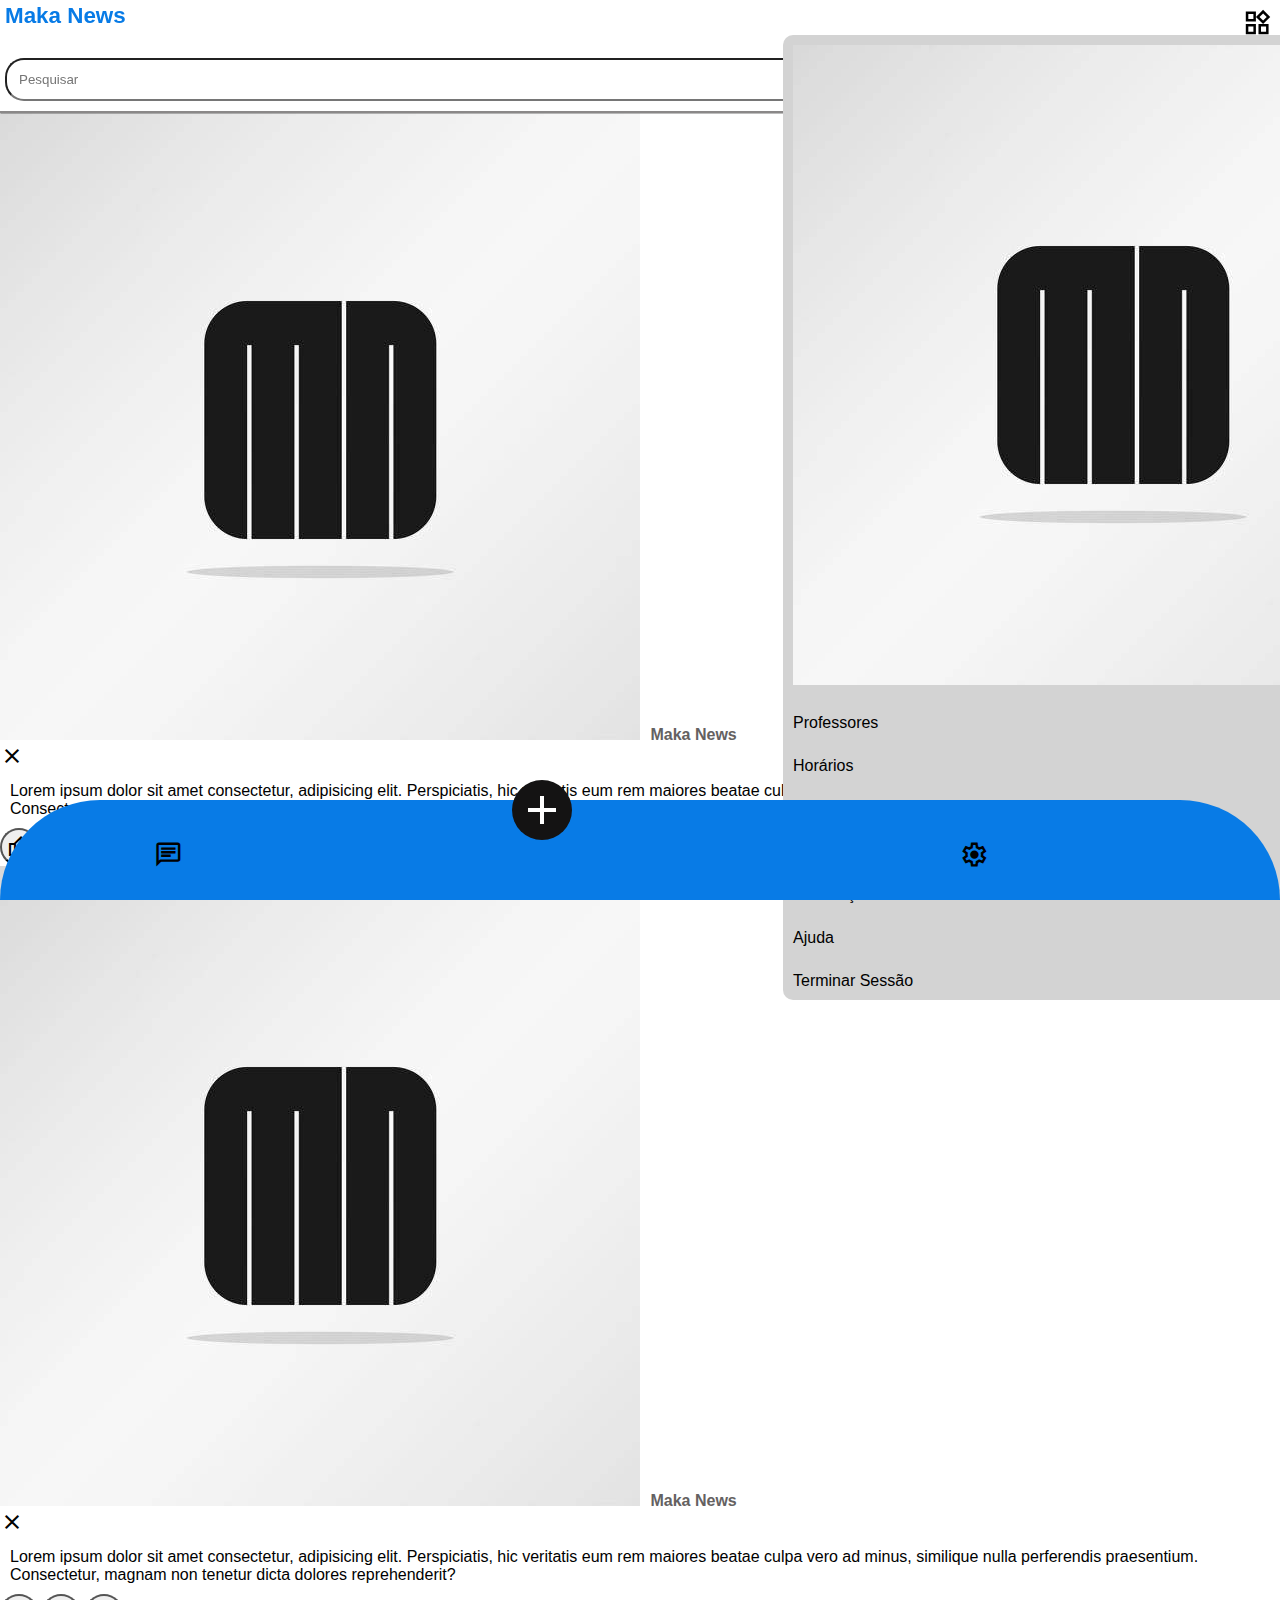
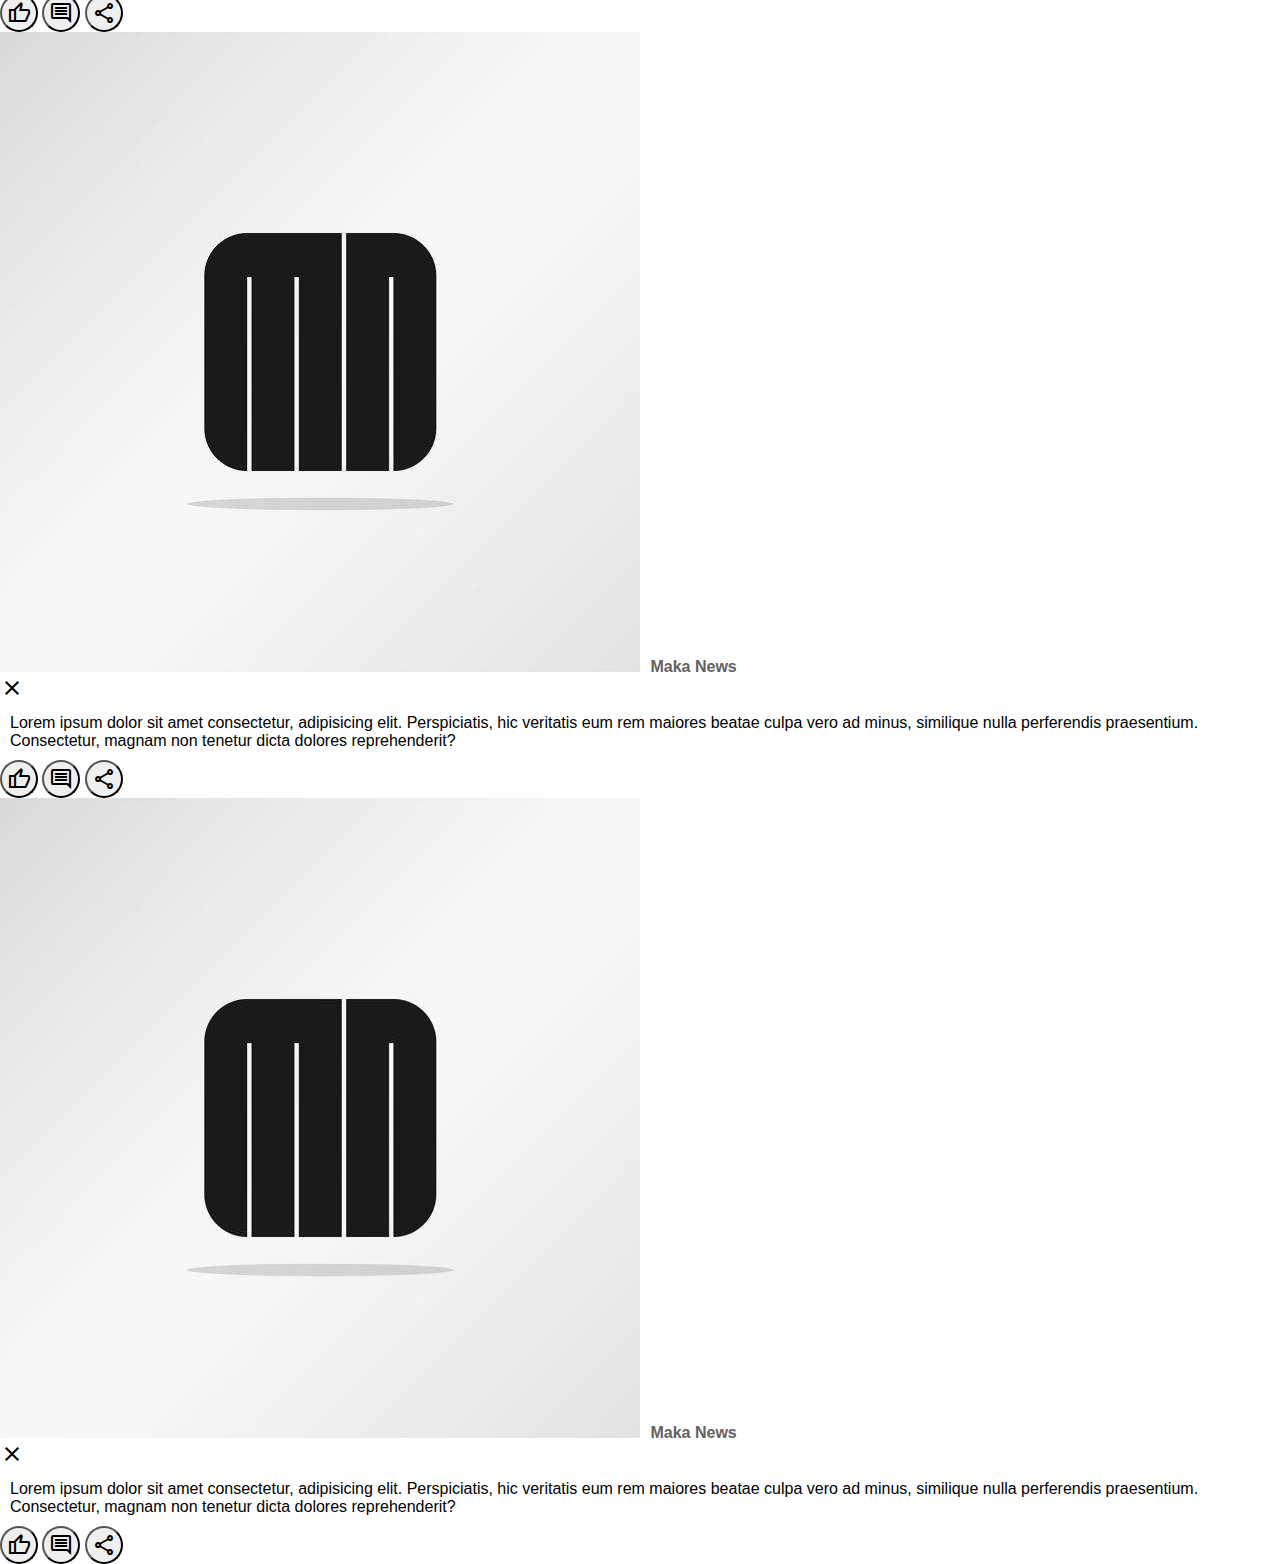
<file: PagInicial/index.html>
<!DOCTYPE html>
<html lang="pt">
<head>
    <meta charset="UTF-8">
    <meta name="viewport" content="width=device-width, initial-scale=1.0">
    <link rel="stylesheet" href="header.css">
    <link rel="stylesheet" href="menu.css">
    <link rel="stylesheet" href="publicacoes.css">
    <link rel="stylesheet" href="https://fonts.googleapis.com/css2?family=Material+Symbols+Outlined:opsz,wght,FILL,GRAD@20..48,100..700,0..1,-50..200" />
    <link rel="stylesheet" href="../Telas/icons.css">
    <link rel="stylesheet" href="footer.css">
    <title>indext</title>
</head>
<body>
    <header>
        <menu>
            <div class="nav-up">
                <h1>Maka News</h1>
                <ul>
                    
                    <li id="menu"><span  class="material-symbols-outlined" style=" font-size: 1.9em; font-weight: bolder;">widgets</span></li>
                    
                          <nav id="nav-menu">
                                <ul id="menu-escondido" class="inicio">
                                    <li id="up-li"><img src="../img/350093882_222349753918133_5370605897052269088_n.jpg" alt="fotoperfil"></li>
                                    <li class="li-normal">Professores</li>
                                    <li class="li-normal">Horários</li>
                                    <li class="li-normal">Notícias</li>
                                    <li class="li-normal">Modo Escuro</li>
                                    <li class="li-normal">Informações</li>
                                    <li class="li-normal">Ajuda</li>
                                    <li id="bottom-li" class="li-normal">Terminar Sessão</li>
                                </ul>
                            </nav>
                </ul>
            </div>
            <div class="pesquisar">
                <input type="text" id="pesq" name="pesquisar" placeholder="Pesquisar">
            </div>
        </menu>
    </header>

    <main>
       
        <section id="feed">
            <div class="idPerfil">
                <div id="perfilLink">
                    <img src="../img/350093882_222349753918133_5370605897052269088_n.jpg" class="fotos">
                    <label for="foto" class="nome">Maka News</label>
                </div>
                <span class="material-symbols-outlined" id="ocult">close</span>
            </div>
            <div class="conteudo">
                <p>Lorem ipsum dolor sit amet consectetur, adipisicing elit. Perspiciatis, hic veritatis eum rem maiores beatae culpa vero ad minus, similique nulla perferendis praesentium. Consectetur, magnam non tenetur dicta dolores reprehenderit?</p>
            </div>
            <div class="reacoes">
                <button class="btn material-symbols-outlined">thumb_up</button>
                <button class="btn material-symbols-outlined">comment</button>
                <button class="btn material-symbols-outlined">share</button>
            </div>
        </section>
        <section id="feed">
            <div class="idPerfil">
                <div id="perfilLink">
                    <img src="../img/350093882_222349753918133_5370605897052269088_n.jpg" alt="foto de perfil" class="fotos">
                    <label for="foto" class="nome">Maka News</label>
                </div>
                <span class="material-symbols-outlined" id="ocult">close</span>
            </div>
            <div class="conteudo">
                <p>Lorem ipsum dolor sit amet consectetur, adipisicing elit. Perspiciatis, hic veritatis eum rem maiores beatae culpa vero ad minus, similique nulla perferendis praesentium. Consectetur, magnam non tenetur dicta dolores reprehenderit?</p>
            </div>
            <div class="reacoes">
                <button class="btn material-symbols-outlined">thumb_up</button>
                <button class="btn material-symbols-outlined">comment</button>
                <button class="btn material-symbols-outlined">share</button>
            </div>
        </section>
        <section id="feed">
            <div class="idPerfil">
                <div id="perfilLink">
                    <img src="../img/350093882_222349753918133_5370605897052269088_n.jpg" alt="foto de perfil" class="fotos">
                    <label for="foto" class="nome">Maka News</label>
                </div>
                <span class="material-symbols-outlined" id="ocult">close</span>
            </div>
            <div class="conteudo">
                <p>Lorem ipsum dolor sit amet consectetur, adipisicing elit. Perspiciatis, hic veritatis eum rem maiores beatae culpa vero ad minus, similique nulla perferendis praesentium. Consectetur, magnam non tenetur dicta dolores reprehenderit?</p>
            </div>
            <div class="reacoes">
                <button class="btn material-symbols-outlined">thumb_up</button>
                <button class="btn material-symbols-outlined">comment</button>
                <button class="btn material-symbols-outlined">share</button>
            </div>
        </section>
        <section id="feed">
            <div class="idPerfil">
                <div id="perfilLink">
                    <img src="../img/350093882_222349753918133_5370605897052269088_n.jpg" alt="foto de perfil" class="fotos">
                    <label for="foto" class="nome">Maka News</label>
                </div>
                <span class="material-symbols-outlined" id="ocult">close</span>
            </div>
            <div class="conteudo">
                <p>Lorem ipsum dolor sit amet consectetur, adipisicing elit. Perspiciatis, hic veritatis eum rem maiores beatae culpa vero ad minus, similique nulla perferendis praesentium. Consectetur, magnam non tenetur dicta dolores reprehenderit?</p>
            </div>
            <div class="reacoes">
                <button class="btn material-symbols-outlined">thumb_up</button>
                <button class="btn material-symbols-outlined">comment</button>
                <button class="btn material-symbols-outlined">share</button>
            </div>
        </section>
    </main>
    <footer>
        <section class="seccao-baixo">
            <div>
                <span class="material-symbols-outlined icon-footer-acima">add</span>
            </div>
            <span class="material-symbols-outlined footer-icon icon1">settings</span>
            <span class="material-symbols-outlined footer-icon icon2" onclick="abrirLink()">chat</span>
        </section>
    </footer>
    <script src="open.js"></script>
</body>
</html>
</file>
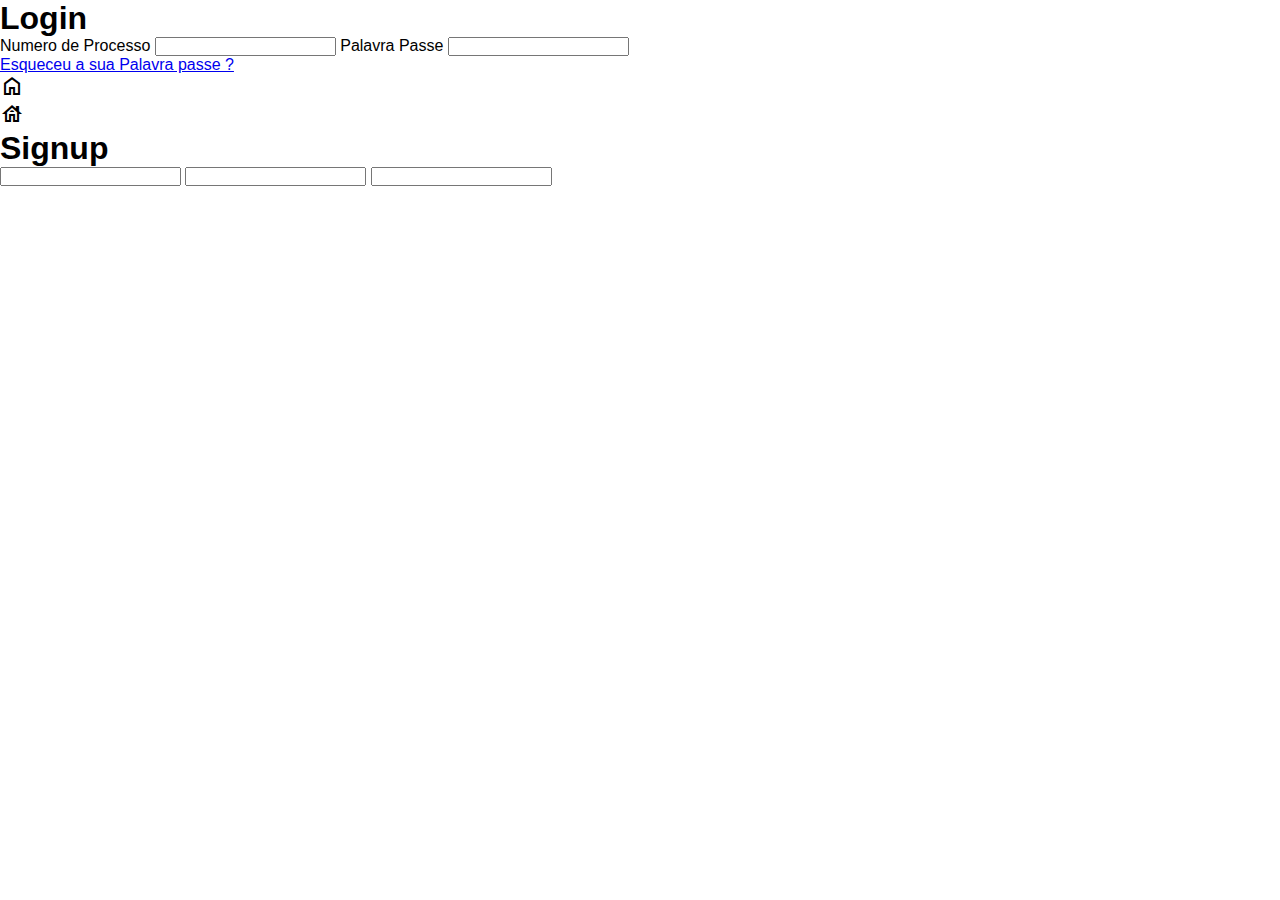
<file: Telas/index.html>
<!DOCTYPE html>
<html lang="pt">
<head>
    <meta charset="UTF-8">
    <meta name="viewport" content="width=device-width, initial-scale=1.0">
    <link rel="stylesheet" href="https://fonts.googleapis.com/css2?family=Material+Symbols+Outlined:opsz,wght,FILL,GRAD@20..48,100..700,0..1,-50..200" />
    <link rel="stylesheet" href="icons.css">
    <link rel="stylesheet" href="allStyle.css">
    <link rel="stylesheet" href="Mobile.css" media="(max-width: 720px)">
    <title>Document</title>
</head>
<body>
    <main>
        <section id="login" class="forms up">
            <h1>Login</h1>
            <label for="nameLogin">Numero de Processo</label>
            <input type="name" name="nameLogin" id="nameLogin"  class="personalData">
            <label for="passLogin">Palavra Passe</label>
            <input type="password" name="passLogin" id="passLogin" class="personalData" >
            <p><a href="#">Esqueceu a sua Palavra passe ? </a></p>
        </section>
        <div id="subir"><span class="material-symbols-outlined">home</span></div>
        <div id="descer"><span class="material-symbols-outlined">house</span></div>
        <section id="signup" class="forms">
            <h1>Signup</h1>
          
            <input type="name" name="nameSignup" id="nameSignup" class="personalData">
           
            <input type="password" name="passSignup" id="passSignup" class="personalData">
            <input type="email" name="emailSignup" id="emailSignup" class="personalData">
        </section>
    </main>

    <script src="script.js"></script>
</body>
</html>
</file>
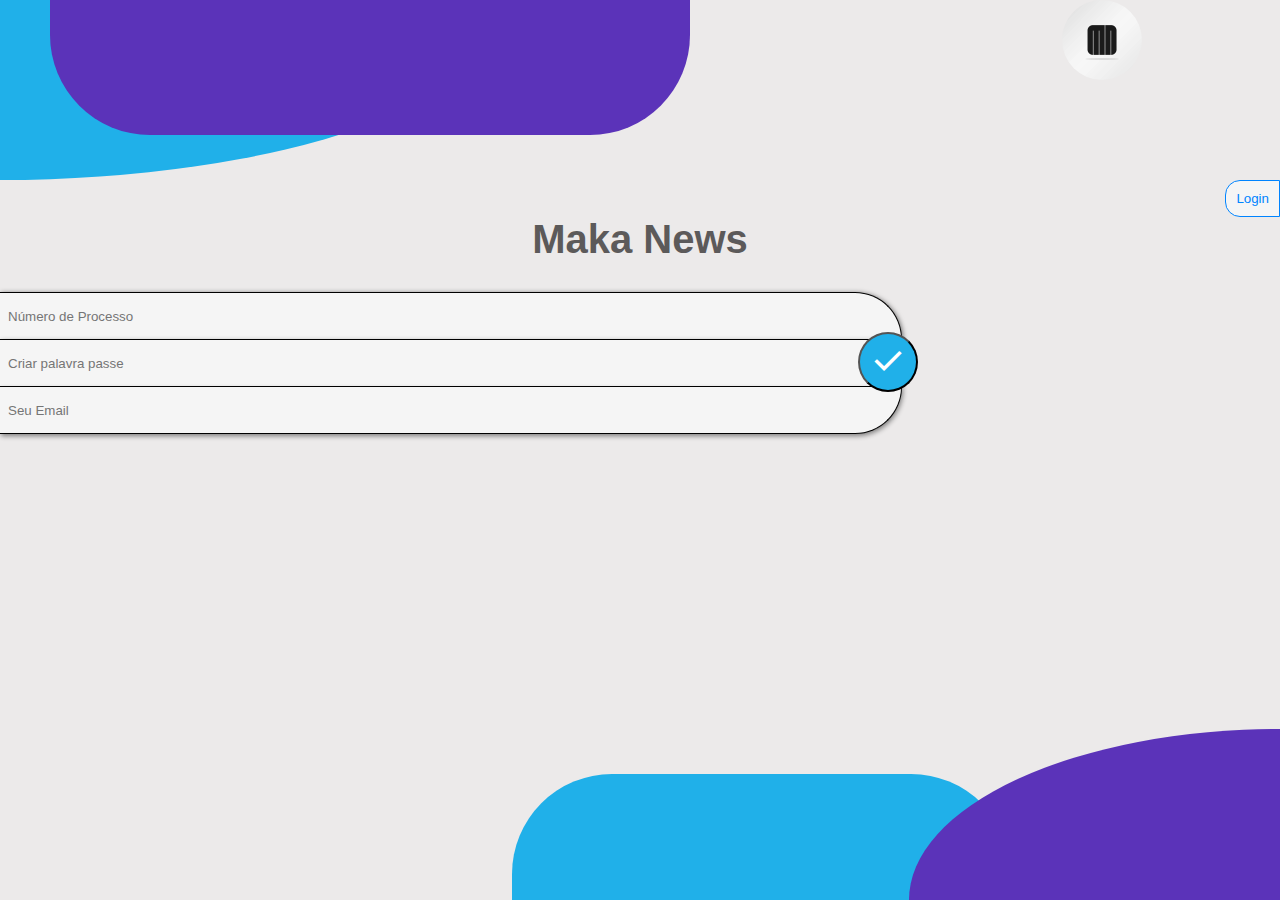
<file: inicio/Cadastro.html>
<!DOCTYPE html>
<html lang="pt">
<head>
    <meta charset="UTF-8">
    <meta name="viewport" content="width=device-width, initial-scale=1.0">
    <link rel="stylesheet" href="Style.css">
    <link rel="stylesheet" href="https://fonts.googleapis.com/css2?family=Material+Symbols+Outlined:opsz,wght,FILL,GRAD@20..48,100..700,0..1,-50..200" />
    <link rel="stylesheet" href="icone.css">
    <title>Cadastro</title>
</head>
<body class="no-scroll">
    <header>
    <div class="conteiner">
        <img src="../img/350093882_222349753918133_5370605897052269088_n.jpg" alt="">
            <div class="cor cor1" id="cor01">
            
            </div>
            <div class="cor cor2" id="cor02">
            </div>
        </div>
        <div id="log">
            <button id="logar"><a href="Login.html">Login</a></button>
        </div>
        <div id="cont">
            <h1 id="title">Maka News</h1>
        </div>
    </header>
    <main>
        <section id="login">
            <input type="name" placeholder="Número de Processo " id="inpt1">
            <input type="password" placeholder="Criar palavra passe" id="inpt2">
            <input type="email" placeholder="Seu Email" id="inpt3">
        </section>
        <div id="btn">
            <button id="ok"><span class="material-symbols-outlined">Done</span></button>
        </div>
    
    </main>
    <footer id="rodape">
        <div class="cor corFim" id="corFim1">

        </div>
        <div class="cor corFim2" id="corFim02">

        </div>
       
    </footer>

    <script src="script.js"></script>
</body>
</html>
</file>
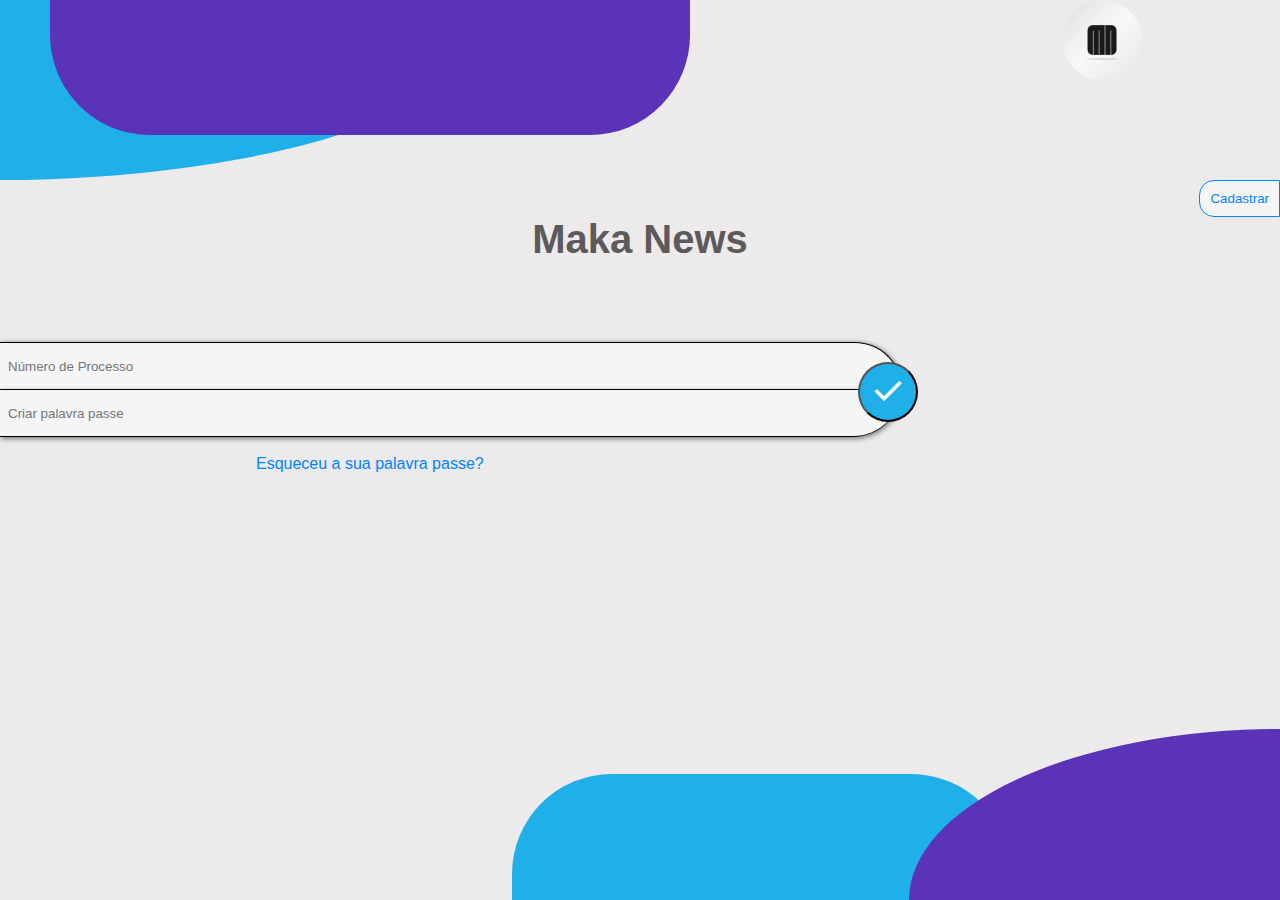
<file: inicio/Login.html>
<!DOCTYPE html>
<html lang="pt">
<head>
    <meta charset="UTF-8">
    <meta name="viewport" content="width=device-width, initial-scale=1.0">
    <link rel="stylesheet" href="loginStyle.css">
    <link rel="stylesheet" href="https://fonts.googleapis.com/css2?family=Material+Symbols+Outlined:opsz,wght,FILL,GRAD@20..48,100..700,0..1,-50..200" />
    <link rel="stylesheet" href="icone.css">
    <title>Login</title>
</head>
<body class="no-scroll">
    <header>
    <div class="conteiner">
        <img src="../img/350093882_222349753918133_5370605897052269088_n.jpg" alt="">
            <div class="cor cor1" id="cor01">
            
            </div>
            <div class="cor cor2" id="cor02">
            </div>
        </div>
        <div id="cadastrar">
            <button id="cadastro"><a href="Cadastro.html">Cadastrar</a></button>
        </div>
        <div id="cont">
            <h1 id="title">Maka News</h1>
        </div>
    </header>
    <main>
        <section id="login">
            <input type="name" placeholder="Número de Processo " id="inpt1">
            <input type="password" placeholder="Criar palavra passe" id="inpt2">
        </section>
        <div id="btn">
            <button class="ent" id="ok"><span class="material-symbols-outlined">Done</span></button>
        </div>
        <p id="p"><a href="">Esqueceu a sua palavra passe?</a></p>
    </main>
    <footer id="rodape">
        <div class="cor corFim" id="corFim1">

        </div>
        <div class="cor corFim2" id="corFim02">

        </div>
       
    </footer>

    <script src="script.js"></script>
</body>
</html>
</file>
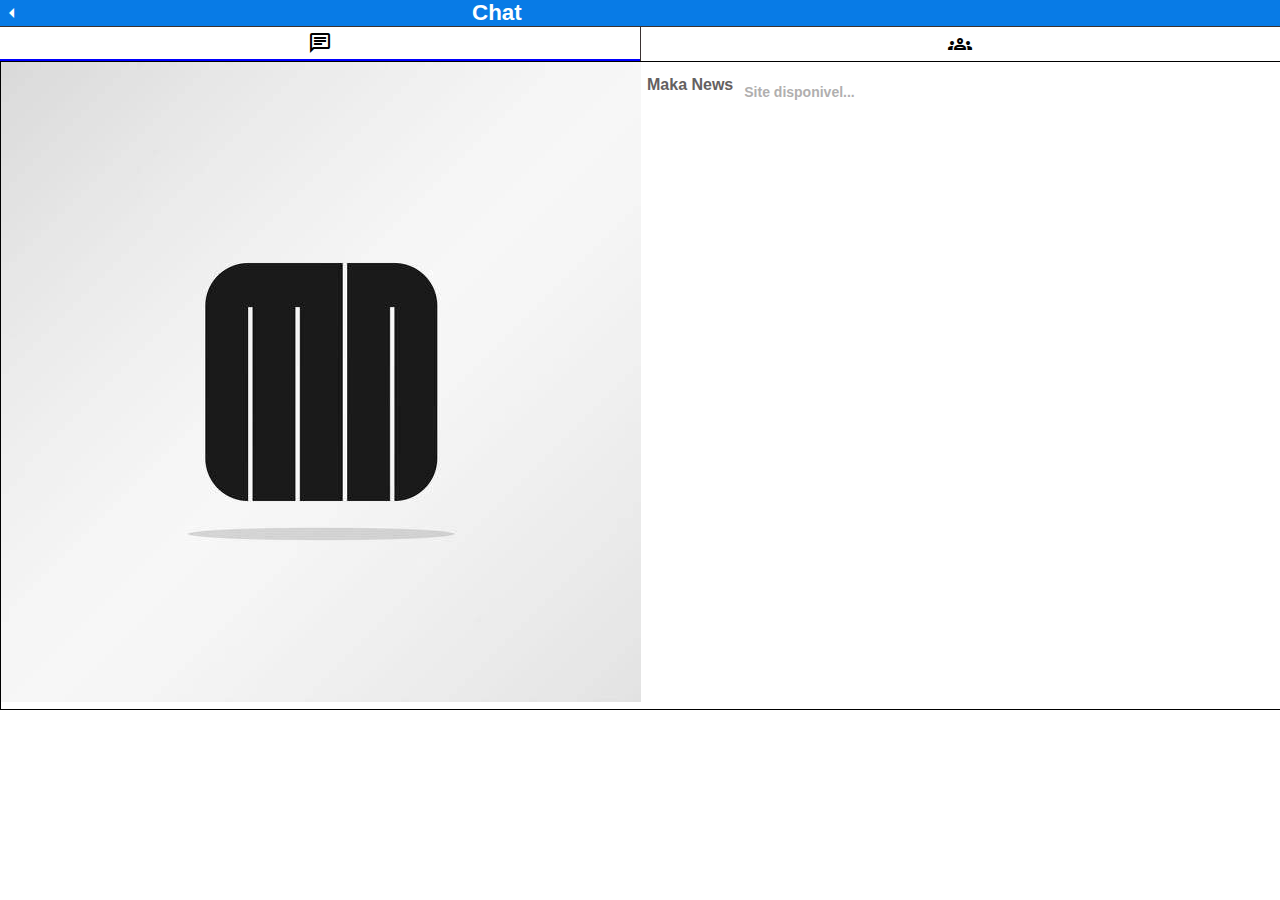
<file: PagInicial/Chat.html>
<!DOCTYPE html>
<html lang="pt">
<head>
    <meta charset="UTF-8">
    <meta name="viewport" content="width=device-width, initial-scale=1.0">
    <link rel="stylesheet" href="Chat.css">
    <link rel="stylesheet" href="https://fonts.googleapis.com/css2?family=Material+Symbols+Outlined:opsz,wght,FILL,GRAD@20..48,100..700,0..1,-50..200" />
    <link rel="stylesheet" href="publicacoes.css">
    <title>Document</title>
</head>
<body>
    <header>
        <div class="acima">
            <span class="material-symbols-outlined" onclick="BackHome()">arrow_left</span>
            <h1>Chat</h1>
        </div>
        <div class="chat-grupos">
            <div class="div-chat"><span class="material-symbols-outlined">Chat</span></div>
            <diiv class="div-grupo"><span class="material-symbols-outlined">Groups</span></diiv>
        </div>
    </header>

    <main>
        <section id="caixa-de-dialogo">
            <div class="foto-e-nome">
                <img src="../img/350093882_222349753918133_5370605897052269088_n.jpg" alt="fotos" class="fotos">
                <p class="nome">Maka News</p>
                <p class="nome" id="sms">Site disponivel...</p>
            </div>
            <div class="data">

            </div>
        </section>
    </main>

    <script src="chat.js"></script>
</body>
</html>
</file>
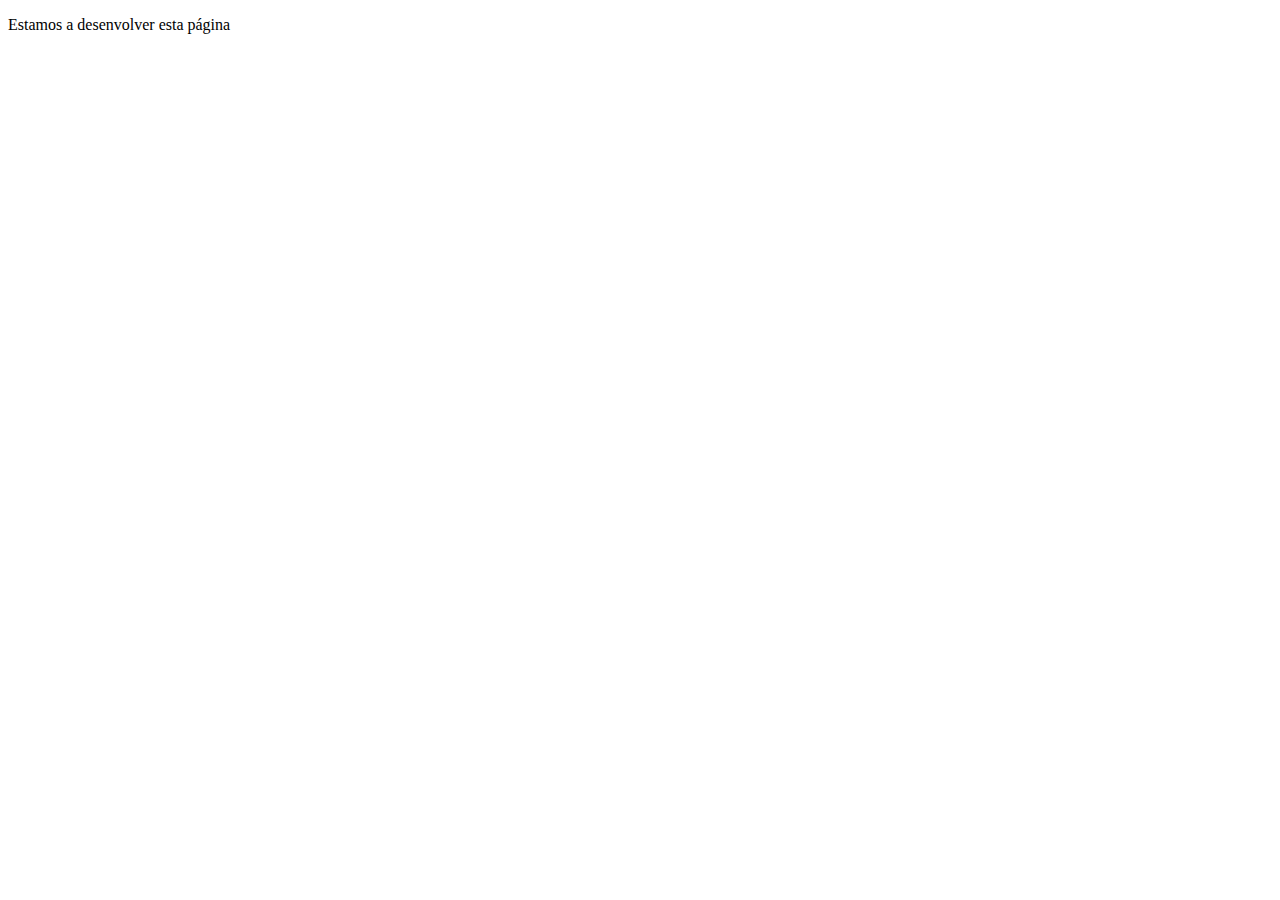
<file: PagInicial/Definições.html>
<!DOCTYPE html>
<html lang="pt">
<head>
    <meta charset="UTF-8">
    <meta name="viewport" content="width=device-width, initial-scale=1.0">
    <title>Definições</title>
</head>
<body>
    <p>Estamos a desenvolver esta página</p>
</body>
</html>
</file>
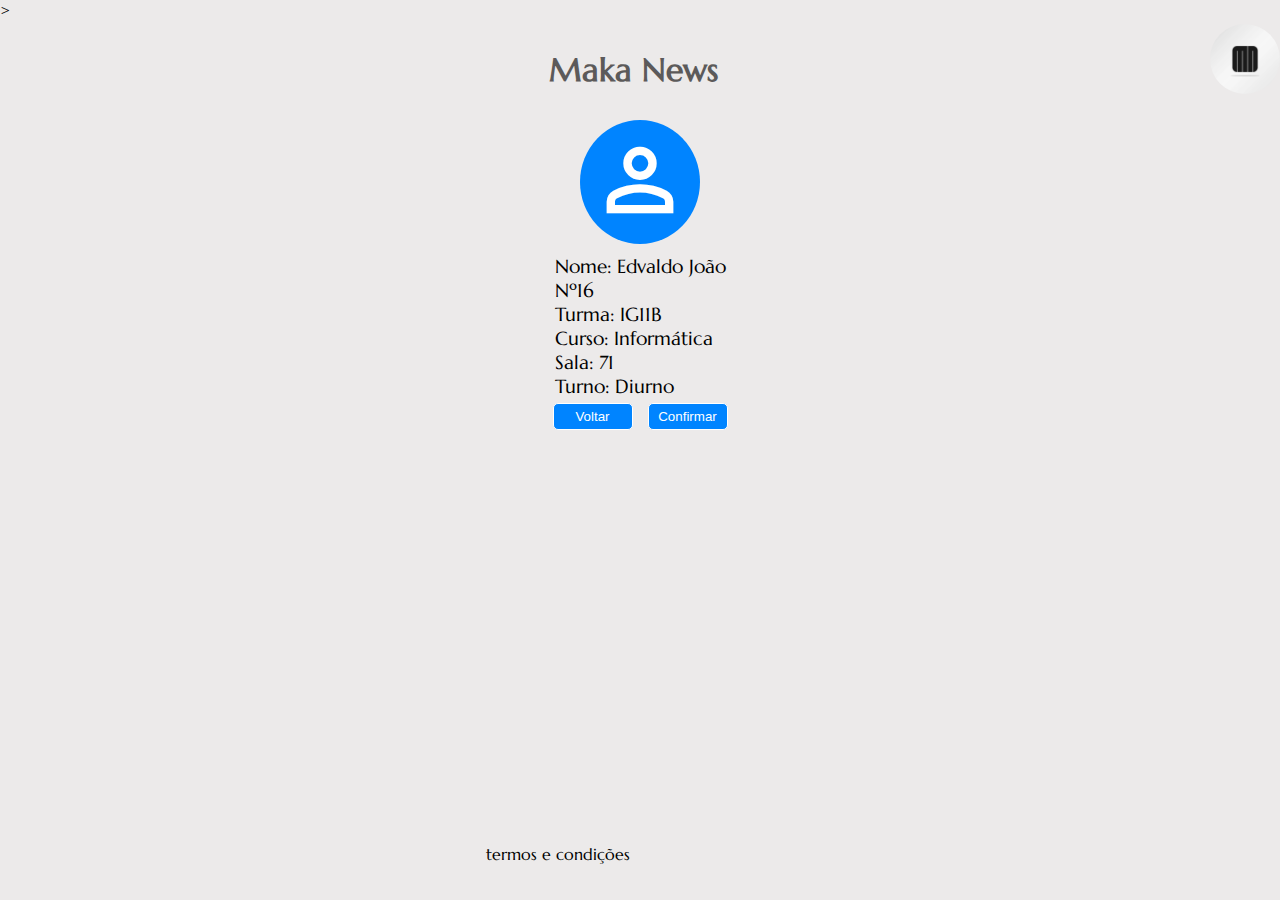
<file: welcome/welcome.html>
<!DOCTYPE html>
<html lang="pt">
<head>
    <meta charset="UTF-8">
    <meta name="viewport" content="width=device-width, initial-scale=1.0">
    <link rel="stylesheet" href="confirmacao.css">
    <link rel="stylesheet" href="https://fonts.googleapis.com/css2?family=Material+Symbols+Outlined:opsz,wght,FILL,GRAD@20..48,100..700,0..1,-50..200" />
    <link rel="preconnect" href="https://fonts.googleapis.com">
    <link rel="preconnect" href="https://fonts.gstatic.com" crossorigin>
<link href="https://fonts.googleapis.com/css2?family=Marcellus&display=swap" rel="stylesheet">
    <style>
        .material-symbols-outlined {
          font-variation-settings:
          'FILL' 0,
          'wght' 400,
          'GRAD' 0,
          'opsz' 24;
        }
        .material-symbols-outlined{
            font-size: 100px;
            color: white;
        }
        </style>
    <title>Confirmação</title>

</head>
<body  class="marcellus-regular"></body>>
    <header>
        <h1>Maka News</h1>
        <img src="../img/350093882_222349753918133_5370605897052269088_n.jpg" alt="Maka News">
    </header>
    <main>
        <section>
            <div id="icon">
                <span class="material-symbols-outlined">
                    person
                </span>
            </div>
            <div id="dados">
                <p id="nome">Nome: Edvaldo João</p>
                <p id="numero">Nº16</p>
                <p id="turma">Turma: IG11B</p>
                <p id="Curso">Curso: Informática</p>
                <p id="Sala">Sala: 71</p>
                <p id="turno">Turno: Diurno</p>
            </div>
            <div>
                <button>Voltar</button>
                <button>Confirmar</button>
            </div>
        </section>
    </main>
    <footer>
        <p>termos e condições</p>
    </footer>
</body>
</html>
</file>
<file: PagInicial/header.css>
@charset "UTF-8";

*{
    margin: 0;
    padding:0 ;
}
body, html{
   
    box-sizing: border-box;
    font-family: 'Lucida Sans', 'Lucida Sans Regular', 'Lucida Grande', 'Lucida Sans Unicode', Geneva, Verdana, sans-serif;
    height: 100vh;
    width: 100%;
}

header{
    border: 2px solid rgb(138, 136, 136);
    border-top: none;
    border-left: none;
    border-right:none;
    position: fixed;
    background-color: white;
    width: 100%;
    box-shadow: 0.5px 0.5px 0.2px rgba(0, 0, 0, 0.514);

}
header > menu > .nav-up{
    display: contents;
    display: flex;
    justify-content: space-between;
}
header > menu > .nav-up > ul{
    display: flex;
    list-style: none;
} 
header h1{
    margin-top: 3px;
    font-size: 1.4em;
    margin-left: 5px;
    color: rgb(8, 123, 230);

}
header > menu > .nav-up > ul > li{
    padding: 8px;
}

header > menu > nav > ul{
  display: flex; 
  list-style: none;
  margin-left: 5px;
  margin-top: 10px;
  height: 25px;
  justify-content: space-around;
  padding-bottom: 10px;
}
header > menu > nav > ul > li{
    margin-left:  20px;
}
main{
    min-width: 100%;
    height: 100%;
    padding-top: 100px;
    background-color:white;
 
}
span{
    user-select: none;
    cursor: default;
}
button{
    user-select: none;
}
.pesquisar{
    padding:5px ;
    padding-top: 8px;
    padding-bottom: 10px;
}
#pesq{
    padding: 12px;
    width: 92%;
    border-radius: 19px;
}
</file>
<file: PagInicial/menu.css>
#nav-menu{
    top: 20px;
    padding-top: 10px;
    padding-right: 10px;
    padding-bottom: 10px;
    border-top-right-radius: 5%;

}
#menu-escondido li{
    list-style: none;
    padding: 10px;
    margin-top: 5px;
    cursor: default;
}
#menu-escondido{
    background-color: rgb(211, 211, 211);
    z-index: 10000;
    border-top-left-radius: 10px;
    border-bottom-left-radius: 10px;
}


#menu-escondido li:hover{
    border: 1px solid;
    border-left: none;
    border-top-right-radius: 15px;
    border-bottom-right-radius: 15px;
    transition: 0.5s;
    padding-left: 5px;
}
#menu{
    cursor: pointer;
}
@keyframes abrir{
  0%{
    opacity: 0;
    transform: translateX(100%);
  }
  100%{
    opacity: 1;
    transform: translateX(0%);
  }
}
@keyframes fechar {
   100%{
      opacity: 0;
      transform: translateX(90%);
   }
   0%{
      opacity: 1;
      transform: translateX(0%);
   }
}
</file>
<file: PagInicial/publicacoes.css>
.publicar{
  display: flex;
  justify-content: center;
  margin-top: 10px;
}
#pub{
    border-radius: 10px;
    padding: 7px;
    margin-left: 10px;
    margin-right:10px ;
}
.btn{
    padding: 5px;
    border-radius: 50px;
}
.outros{
  margin-top: 10px;
  display: flex;
  border-top: 2px solid gray;    
}
.pr{
    margin-top: 10px;
    margin-left: 6px;
}
.nome{
    margin-top: 14px;
    margin-left: 6px;
    font-weight: bold;
    color: rgb(100, 97, 97);
}
#pt{
    margin: 10px;
    margin-left: 35%;
}
#x{
    margin-top: 13px;
    
}
.conteudo{
   padding:10px;
}
</file>
<file: Telas/icons.css>
.material-symbols-outlined {
  font-variation-settings:
  'FILL' 0,
  'wght' 400,
  'GRAD' 0,
  'opsz' 24
}
</file>
<file: PagInicial/footer.css>
.seccao-baixo{
    display: flex;
    position: absolute;
    position: fixed;
    bottom: 0px;
    width: 100%;
    border-top-left-radius: 100px;
    border-top-right-radius:100px ;
    height: 100px;
    background-color: rgb(8, 123, 230);
    box-sizing: border-box;
}
footer{
    width: 100%;
    height: 100px;
    position: absolute;
    position: fixed;
    bottom: 0px;
}
.icon-footer-acima{
    position: absolute;
    left: calc(80% - 40%);
    right: 50%;
    bottom:60%;
    background-color:rgb(20, 19, 19);
    color: white;
    font-weight: bold;
    font-size: 3em;
    padding: 5px;
    height: 50px;
    width: 50px;
    text-align: center;
    display:flex;
    justify-content: center;
    align-items: center;
    border-radius:50px ;
}
.icon-footer-acima:hover{
    background-color: gray;
    transition: 0.2s ease-in-out;
}
.footer-icon{
    position: absolute;
    bottom: 30%;
    font-size: 1.8em;
}
.footer-icon:hover{
    color: white;
    font-size: 2em;
    font-weight: bold;
    transition: 0.2s ease-in-out;
}
.icon1{
    left: 75%;
}
.icon2{
    left: 12%;
}
</file>
<file: Telas/allStyle.css>
@charset "UTF-8";

*{
    margin: 0;
    padding: 0;
}
html,body{
    height: 100vh;
    width: 100vw;
    box-sizing: border-box;
}
body{
    font-family: Arial, Helvetica, sans-serif;
}
</file>
<file: Telas/Mobile.css>
@charset "UTF-8";

.forms{
    height: 50%; 
    display: flex;
    align-items: center;
    flex-direction: column;
}
#login{
    background-color: blue;
}
#login p a{
    color: whitesmoke;
    text-decoration: none;
}
main{
    position: relative;
}
#login p{
    align-self: flex-start;
    font-size: 3vw;
    margin-left: 15px;
    margin-top: 16px;
    margin-bottom: 40px;
}
.personalData{
    padding: 8px;
    width: 90%;
    border: 1px solid black;
    border-top:none;
    border-left: none;
    border-right: none;
    margin-bottom: 5px;
    font-size: 18px;
}
.personalData:focus{
    outline: transparent;
}
#nameLogin, #passLogin{
    background-color: blue;
}

#emailSignup{
    border-bottom: 1px solid ;
}
#subir, #descer{
    display: inline-block;
    border: 1px solid;
    font-size: 20px;
    border-radius: 50%;
    width: 80px;
    height: 20vw;
    position: absolute;
    text-align: center;
    bottom: 230px;
    right: 0.2%;      
}
#descer{
    border-left: none;
    border-right: none;
    border-top: none;
    border-top-left-radius: 0;
    border-top-right-radius:0 ;
    background-color: blue;
    display: none;
}
#subir{
    right: 81px;
    border-left: none;
    border-right: none;
    border-bottom: none;
    border-bottom-left-radius: 0;
    border-bottom-right-radius:0 ;
    background-color: white;
    display: none;
}
@media (max-width: 340px){
    #login p{
        margin-top: 3px;
        margin-bottom:60px ;
        font-size: 4vw;
    }

}
h1,label{
  align-self: flex-start;
}
h1{
    font-size: 8vw;
    margin-top: 4.5vh;
    margin-left: 10px;
}
label{
    margin-left: 11px;
    margin-top: 5px;
    font-size:16px ;
}
#signup h1{
    color: blue;
}
.up{
    opacity:1;

}
.up.esconder{
    opacity:0 ;
    transition: opacity 1s ease-in-out;
    animation: desaparecer 1s ease-in-out;
}
@keyframes desaparecer {
    0%{
        opacity: 1;
        transform: translateY(0);
    }
    100%{
        opacity: 0;
        transform: translateY(-100%);
    }
}
</file>
<file: inicio/Style.css>
@charset "UTF-8";

*{
    margin: 0%;
    padding: 0%;
}
body, html{
    min-height:100vh;
    min-width: 100vw;
}
body{
    height: 100vh;
    font-family:Arial, Helvetica, sans-serif ;
    position: relative;
    background-color: rgba(216, 212, 212, 0.486);
}
header img{
    height: 80px;
    border-radius: 50%;
    position: absolute;
    left: 83%;
}
#title{
    text-align: center;
    font-size: 2.5em;
    color: rgb(92, 90, 90);
}
.cor{
    display: inline-flex;
    border-collapse: collapse;
}
.conteiner{
    display: flex;
    position: relative;
}
.cor1{
    background-color: rgb(32, 176, 233);
    width: 40%;
    height: 20vh;
    border-bottom-right-radius: 100%;
}
.cor2{
    background-color:rgb(91, 51, 185); 
    height: 15vh;
    border-bottom-left-radius: 100px;
    border-bottom-right-radius:100px;
    width: 50%;
    position:absolute;
    left: 50px;
   
}
main{
    display: flex;
    position: relative;
}
#login{
    flex-direction: column;
    align-items: center;
    margin-top: 30px;
    width: 72%;
}
#inpt1{
    border-top-right-radius: 100px;
    box-shadow: 1px 1px 5px rgba(0, 0, 0, 0.575);
    border-bottom: none;
    border-left: none;
}
#inpt2{
    border-left:none ;
    border-right: none;
    box-shadow:1px 2px 5px rgba(0, 0, 0, 0.466) ;
}
#inpt3{
    border-bottom-right-radius: 100px;
    border-top: none;
    border-left:none ;
    box-shadow:1px 2px 5px rgba(0, 0, 0, 0.466) ;
}
input{
    background-color: whitesmoke;
    height: 30px;
    width: 96%;
      
    border: 1px solid;
    padding: 8px;
}

#ok{
    width: 60px;
    height: 60px;
    background-color: rgb(32, 176, 233);
    border-radius:100px;
    color: white;
    font-weight: bold;
    margin-top:70px ;
    position:absolute;
    left: 67%;
}
#log{
    text-align: right;
}
#logar a{
    color:rgb(0, 132, 255);
    text-decoration: none;
}

#logar{
    padding: 10px;
    border: 1px solid;
    border-top-left-radius: 15px;
    border-bottom-left-radius: 15px;
    background-color: whitesmoke;
    border-color: rgb(0, 132, 255);
}
.corFim{
    background-color: rgb(32, 176, 233);
    height: 14vh;
    border-top-left-radius: 100px;
    border-top-right-radius:100px;
    width: 39%;
    position:absolute;
    position: absolute;
    left:40%;
    bottom:0;
}
.corFim2{
    background-color:rgb(255, 115, 0);
    width: 29%;
    height: 19vh;
    position: absolute;
    right: 0%;
    bottom: 0;
    border-top-left-radius: 100%;
    background-color:rgb(91, 51, 185);   
}
footer{
    display: block;
}
@media (max-width :460px){
    header img{
        left: 73%;
    }
    #p{
        left: 6%;
    }
}
</file>
<file: inicio/icone.css>
.material-symbols-outlined {
  font-variation-settings:
  'FILL' 0,
  'wght' 400,
  'GRAD' 0,
  'opsz' 24
}
.material-symbols-outlined{
    font-size: 40px;
}
</file>
<file: inicio/loginStyle.css>
*{
    margin: 0%;
    padding: 0%;
}
body, html{
    min-height:100vh;
    min-width: 100vw;
}
body{
    height: 100vh;
    font-family:Arial, Helvetica, sans-serif ;
    position: relative;
    background-color: rgba(216, 212, 212, 0.486);
}
header img{
    height: 80px;
    border-radius: 50%;
    position: absolute;
    left: 83%;
}
#p{
  position: absolute;
  color: rgb(0, 132, 255);
  top: 110%;   
  left: 20%;
}

a{
    text-decoration:none ;
    color: rgb(0, 132, 255);
}

#title{
    text-align: center;
    font-size: 2.5em;
    color: rgb(92, 90, 90);
}
.cor{
    display: inline-flex;
    border-collapse: collapse;
}
.conteiner{
    display: flex;
    position: relative;
}
.cor1{
    background-color: rgb(32, 176, 233);
    width: 40%;
    height: 20vh;
    border-bottom-right-radius: 100%;
}
.cor2{
    background-color:rgb(91, 51, 185); 
    height: 15vh;
    border-bottom-left-radius: 100px;
    border-bottom-right-radius:100px;
    width: 50%;
    position:absolute;
    left: 50px;
   
}
main{
    display: flex;
    position: relative;
}
#login{
    flex-direction: column;
    align-items: center;
    margin-top: 30px;
    width: 72%;
}
#inpt1{
    margin-top: 50px;
    border-top-right-radius: 100px;
    box-shadow: 1px 1px 5px rgba(0, 0, 0, 0.575);
    border-bottom: none;
    border-left: none;
}
#inpt2{
    border-left:none ;
    border-right: none;
    box-shadow:1px 2px 5px rgba(0, 0, 0, 0.466) ;
    border-bottom-right-radius: 100px;
}
input{
    background-color: whitesmoke;
    height: 30px;
    width: 96%;     
    border: 1px solid;
    padding: 8px;
}

#ok{
    width: 60px;
    height: 60px;
    background-color: rgb(32, 176, 233);
    border-radius:100px;
    color: white;
    font-weight: bold;
    margin-top:100px ;
    position:absolute;
    left: 67%;
}
#cadastrar{
    text-align: right;
}
#cadastro{
    padding: 10px;
    border: 1px solid;
    border-top-left-radius: 15px;
    border-bottom-left-radius: 15px;
    background-color: whitesmoke;
    border-color: rgb(0, 132, 255);
    color: rgb(0, 132, 255);

}
.corFim{
    background-color: rgb(32, 176, 233);
    height: 14vh;
    border-top-left-radius: 100px;
    border-top-right-radius:100px;
    width: 39%;
    position:absolute;
    position: absolute;
    left:40%;
    bottom:0;
}
.corFim2{
    background-color:rgb(255, 115, 0);
    width: 29%;
    height: 19vh;
    position: absolute;
    right: 0%;
    bottom: 0;
    border-top-left-radius: 100%;
    background-color:rgb(91, 51, 185);   
}
footer{
    display: block;
}
@media (max-width :460px){
    header img{
        left: 73%;
    }
    #p{
        left: 6%;
    }
}
</file>
<file: PagInicial/Chat.css>
@charset "UTF-8";

*{
    margin: 0;
    padding: 0;
}
body,html{
    width: 100vw;
    height: 100vh;
    font-family: 'Lucida Sans', 'Lucida Sans Regular', 'Lucida Grande', 'Lucida Sans Unicode', Geneva, Verdana, sans-serif;
}
.acima{
    display: flex;
    background-color:  rgb(8, 123, 230);
    color: white;
    width: 100vw;
    justify-content: flex-start;
    align-items: center;
}
.acima h1{
 font-size: 1.4em;
 margin-left: 35%;
 
}
.acima span{
    cursor: default;
}
.chat-grupos{
    display: flex;
    border-bottom: 1px solid black;
    height:35px;
}
.div-chat, .div-grupo{
    width: 50%;
    border: 1px solid rgba(36, 27, 27, 0.897);
    border-bottom: none;
    display: flex;
    justify-content: center;
    align-items: center;
}
.div-chat{
    border-bottom: 2px solid blue;
}
.div-chat{
    border-left: none;
    border-right: none;
}
.div-grupo{
    border-right:none ;
}
#caixa-de-dialogo{
    display: flex;
    width: 100%;
    display: flex;
    border: 1px solid black; 
    border-top: none;
    padding-bottom: 7px;
}
.foto-e-nome{
  display: flex;
}
#sms{
    margin-top:22px;
    margin-left: 11px;
   user-select: none;
   opacity: 0.5;
   font-size: 14px;

}
</file>
<file: welcome/confirmacao.css>
@charset "UTF-8";

*{
    margin: 0;
    padding: 0;
}
body, html{
    height: 100vh;
    width: 100vw;
}
body{
    position: relative;
    background-color: rgba(216, 212, 212, 0.486);
}
header img{
    height: 70px;
    border-radius: 50%;
    position: absolute;
    top: 4%;
    right: 0;
}
header{
    display: flex;
    align-items: center;
    justify-content: center;
    height: 100px;
    position: relative;
}
header h1{
    color: rgb(92, 90, 90);
    margin-right: 1%;
}
section{
    display: flex;
    flex-direction: column;
    align-items: center;
}
#icon{
  
    border-radius: 50%;
    padding: 10px;
    margin-bottom: 10px; 
    background-color:rgb(0, 132, 255);
}
#dados{
    font-size: 1.2em;
    text-align: justify;
}
.marcellus-regular {
    font-family: "Marcellus", serif;
    font-weight: 400;
    font-style: normal;
  }
  
button{
    padding: 5px;
    width: 80px;
    background-color: rgb(0, 132, 255);
    border: 1px solid;
    border-radius: 5px;
    color: white;
    margin: 5px;
}
footer{
    position: absolute;
    bottom: 4%;
    left: 38%;
}
</file>
